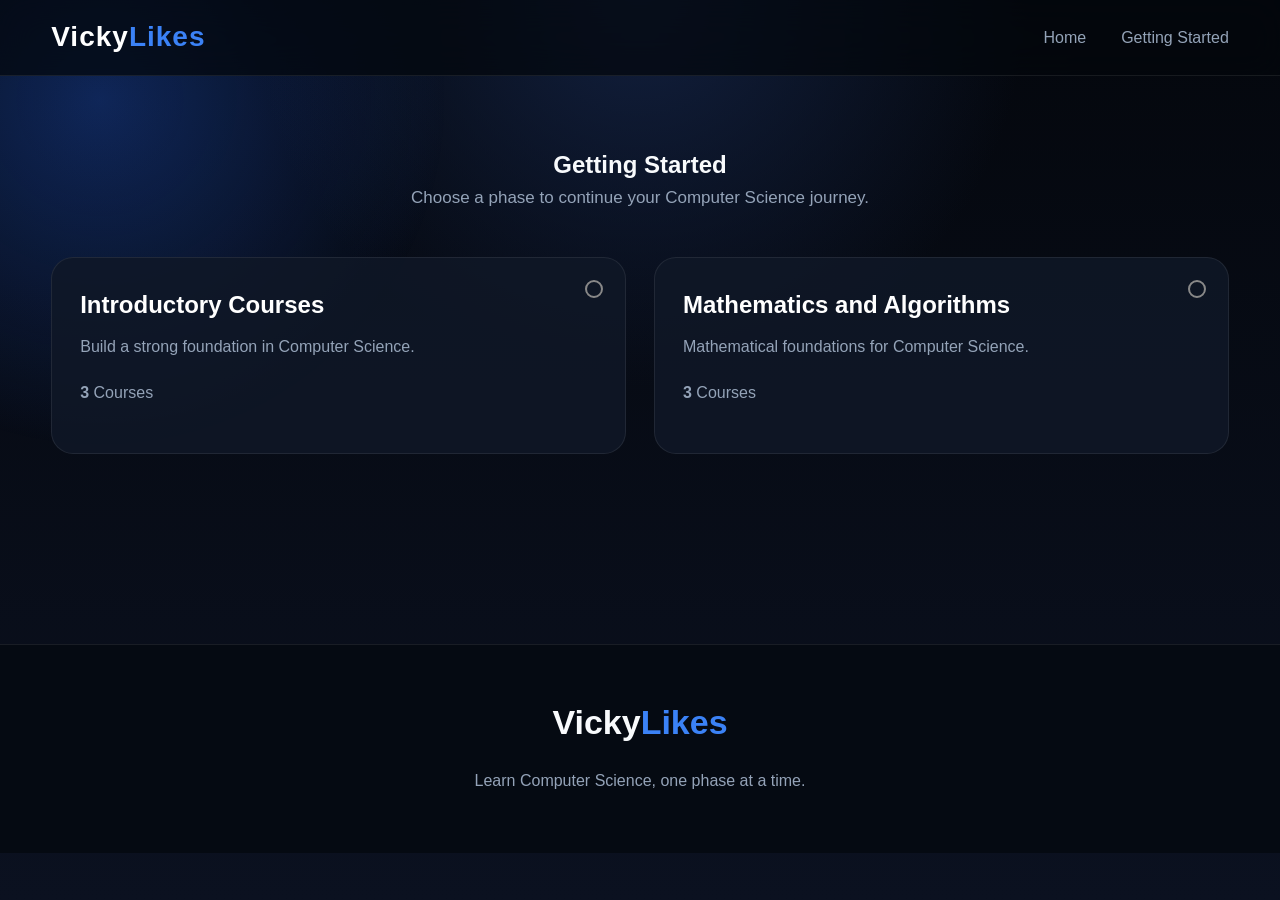
<file: getting_started.html>
<!DOCTYPE html>
<html lang="en">

<head>
    <meta charset="UTF-8">

    <meta name="viewport"
          content="width=device-width, initial-scale=1.0">

    <meta name="description"
          content="Start the VickyLikes Computer Science learning roadmap.">

    <title>Getting Started | VickyLikes</title>

    <link rel="stylesheet"
          href="css/style.css">
</head>

<body>

<div class="background-glow"></div>

<header>
    <div class="container">

        <nav>
            <a href="index.html" class="logo">
                Vicky<span>Likes</span>
            </a>

            <ul class="nav-links">

                <li>
                    <a href="index.html">Home</a>
                </li>

                <li>
                    <a href="getting_started.html">
                        Getting Started
                    </a>
                </li>

            </ul>
        </nav>

    </div>
</header>


<main>

<section class="home-section">

    <div class="container">

        <div class="section-header">

            <h1>Getting Started</h1>

            <p>
                Choose a phase to continue your
                Computer Science journey.
            </p>

        </div>


        <div id="phaseGrid"
             class="course-grid">

            <!--
            JavaScript will automatically
            create the phase cards here.
            -->

        </div>

    </div>

</section>

</main>


<footer>

    <div class="container">

        <div class="footer-content">

            <h2>
                Vicky<span>Likes</span>
            </h2>

            <p>
                Learn Computer Science,
                one phase at a time.
            </p>

        </div>

    </div>

</footer>


<script defer src="js/config.js"></script>

<script defer src="js/courses.js"></script>

<script defer src="js/script.js"></script>

</body>

</html>
</file>
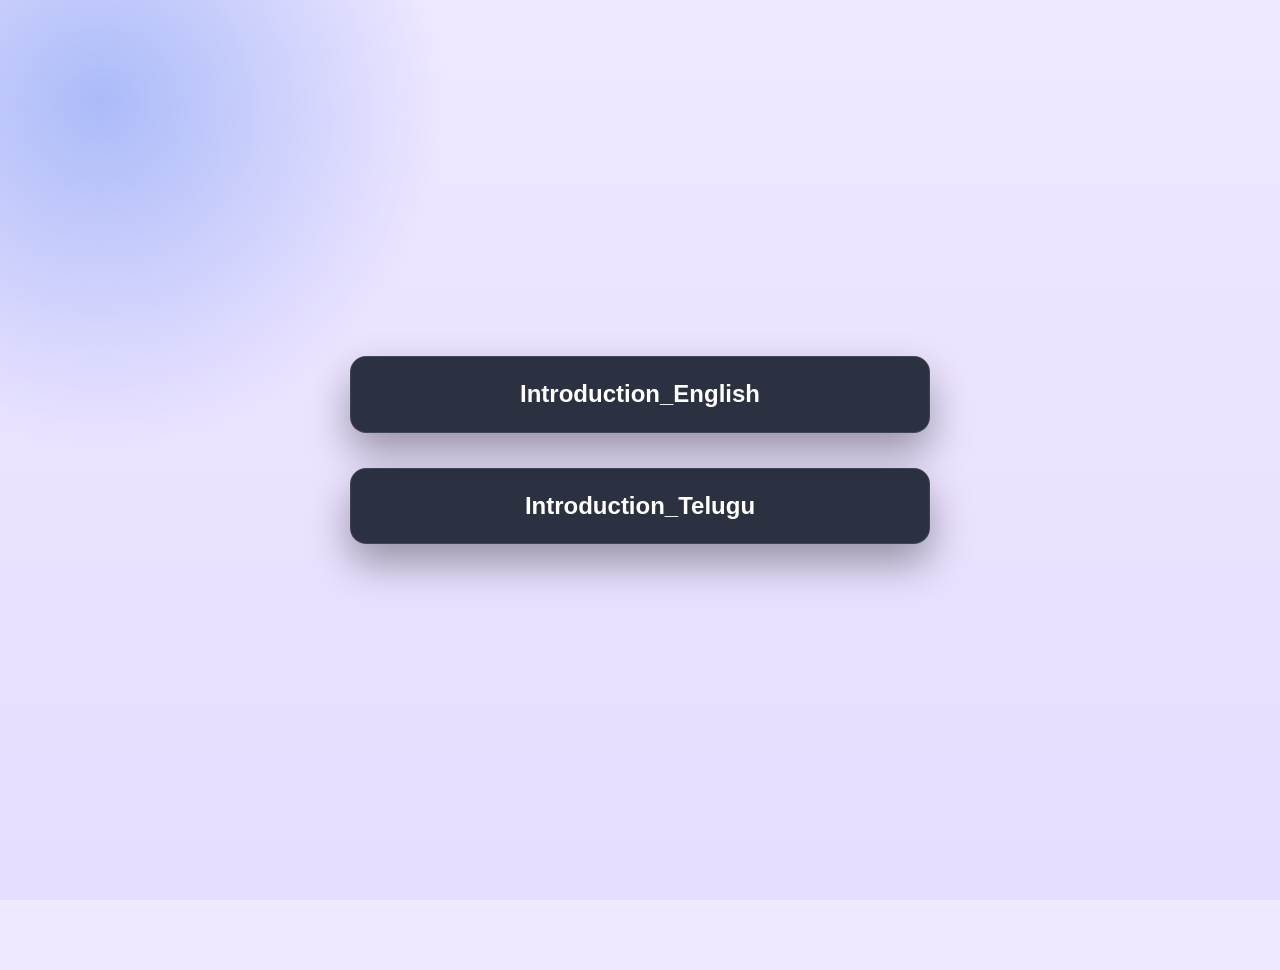
<file: introduction.html>
<!DOCTYPE html>
<html lang="en">

<head>
    <style>

html,
body{

margin:0;

padding:0;

height:100%;

}

body{

display:flex;

justify-content:center;

align-items:center;

}

</style>

<meta charset="UTF-8">

<meta name="viewport"
content="width=device-width, initial-scale=1.0">

<title>Introduction | VickyLikes</title>

<link rel="stylesheet"
href="css/style.css">

</head>

<body>

<div class="background-glow"></div>

<section class="home-section">

<div class="container">

<div class="intro-page">

<a class="intro-language-box"

href="Introduction_English.txt">

Introduction_English

</a>

<a class="intro-language-box"

href="Introduction_Telugu.txt">

Introduction_Telugu

</a>

</div>

</div>

</section>

</body>

</html>
</file>
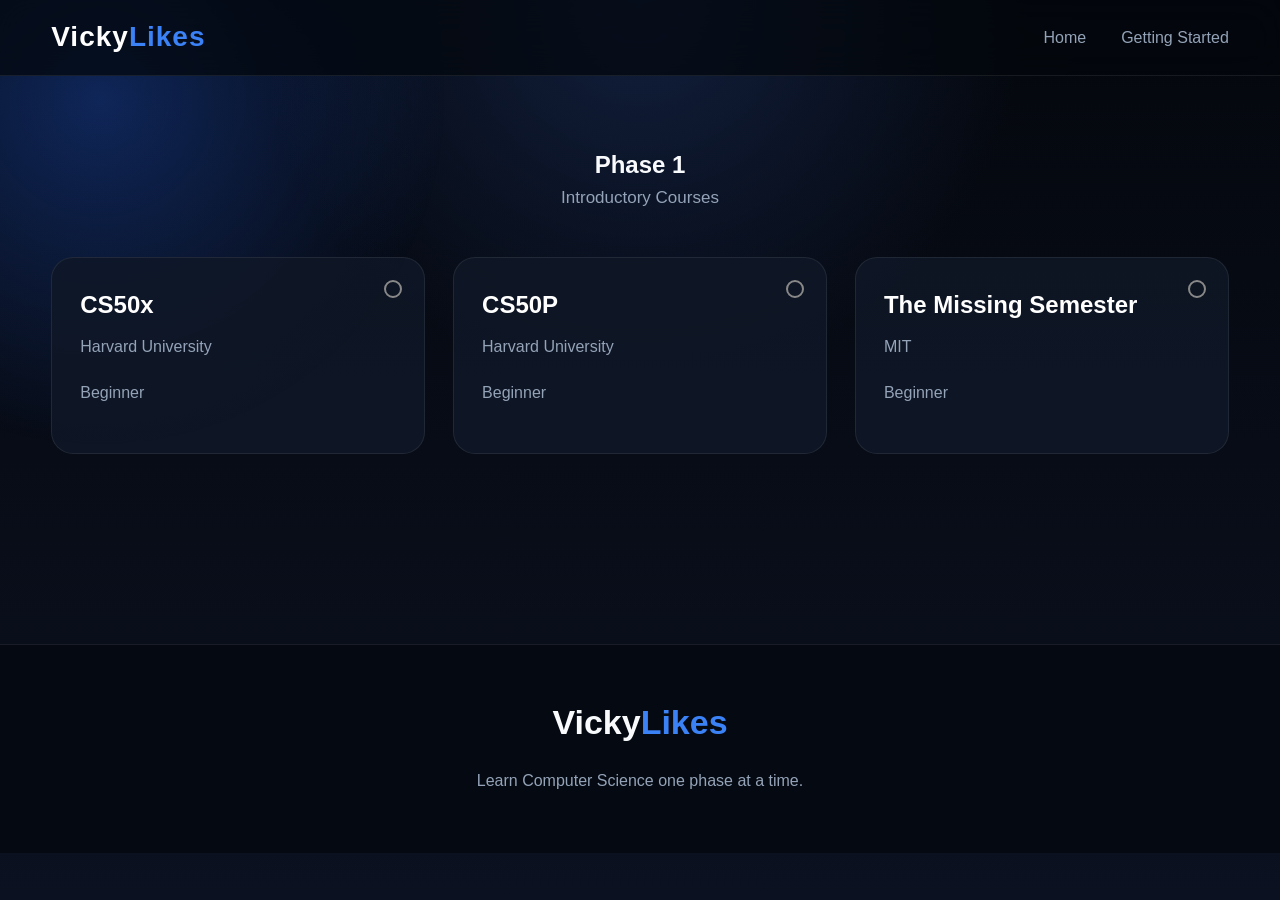
<file: phases/phase1.html>
<!DOCTYPE html>
<html lang="en">

<head>

<meta charset="UTF-8">

<meta name="viewport"
content="width=device-width, initial-scale=1.0">

<title>Phase 1 | VickyLikes</title>

<link rel="stylesheet"
href="../css/style.css">

</head>

<body>

<div class="background-glow"></div>

<header>

<div class="container">

<nav>

<a href="../index.html" class="logo">

Vicky<span>Likes</span>

</a>

<ul class="nav-links">

<li><a href="../index.html">Home</a></li>

<li><a href="../getting_started.html">Getting Started</a></li>

</ul>

</nav>

</div>

</header>

<main>

<section class="home-section">

<div class="container">

<div class="section-header">

<h1>Phase 1</h1>

<p>Introductory Courses</p>

</div>

<div class="course-grid" id="courseGrid">

</div>

</div>

</section>

</main>

<footer>

<div class="container">

<div class="footer-content">

<h2>Vicky<span>Likes</span></h2>

<p>Learn Computer Science one phase at a time.</p>

</div>

</div>

</footer>
<script defer src="../js/config.js"></script>

<script defer src="../js/courses.js"></script>

<script defer src="../js/script.js"></script>

</body>

</html>
</file>
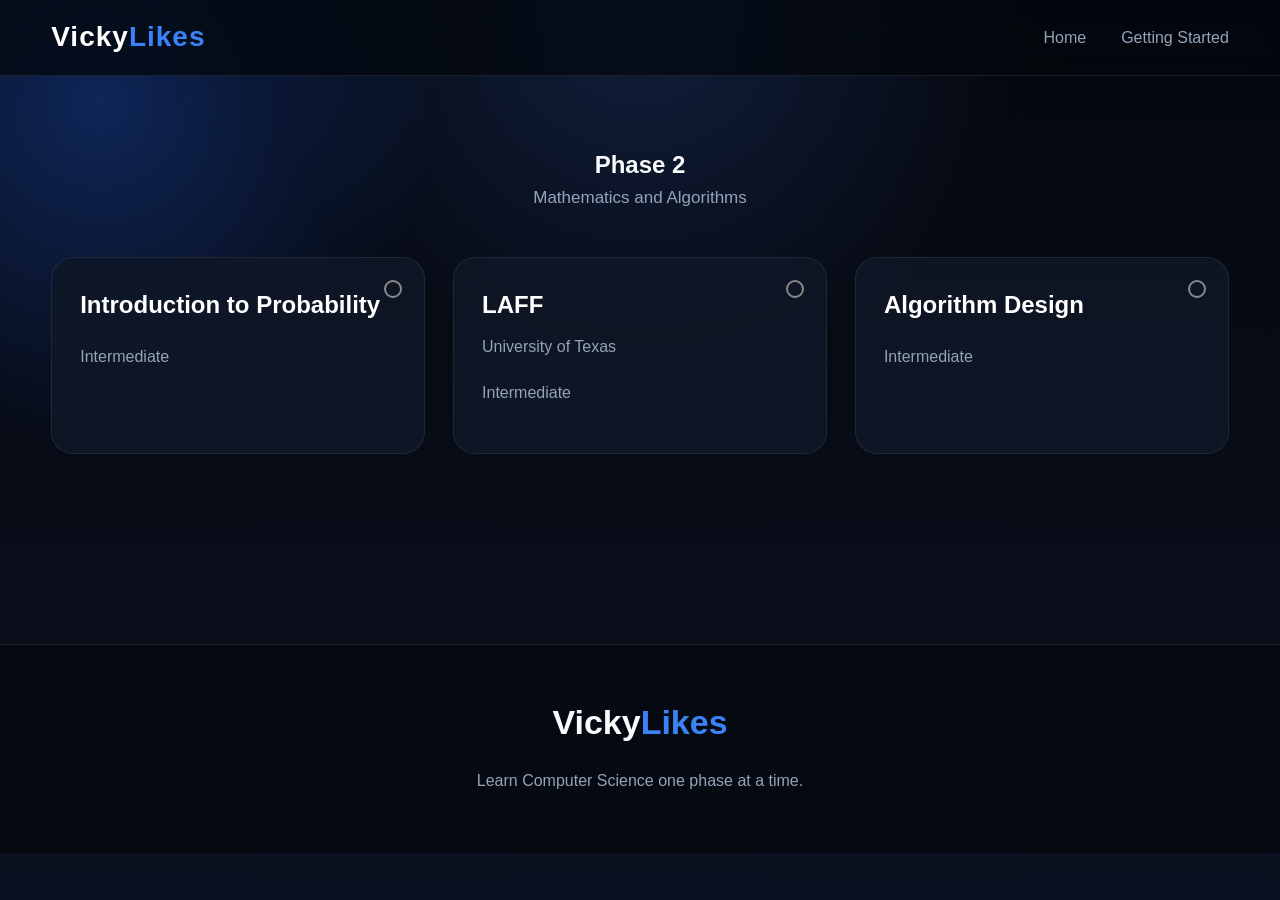
<file: phases/phase2.html>
<!DOCTYPE html>
<html lang="en">

<head>

<meta charset="UTF-8">

<meta name="viewport"
content="width=device-width, initial-scale=1.0">

<title>Phase 2 | VickyLikes</title>

<link rel="stylesheet"
href="../css/style.css">

</head>

<body>

<div class="background-glow"></div>

<header>

<div class="container">

<nav>

<a href="../index.html" class="logo">

Vicky<span>Likes</span>

</a>

<ul class="nav-links">

<li><a href="../index.html">Home</a></li>

<li><a href="../getting_started.html">Getting Started</a></li>

</ul>

</nav>

</div>

</header>

<main>

<section class="home-section">

<div class="container">

<div class="section-header">

<h1>Phase 2</h1>

<p>Mathematics and Algorithms</p>

</div>

<div class="course-grid" id="courseGrid2">

</div>

</div>

</section>

</main>

<footer>

<div class="container">

<div class="footer-content">

<h2>Vicky<span>Likes</span></h2>

<p>Learn Computer Science one phase at a time.</p>

</div>

</div>

</footer>

<script defer src="../js/config.js"></script>

<script defer src="../js/courses.js"></script>

<script defer src="../js/script.js"></script>

</body>

</html>
</file>
<file: css/style.css>
/*
==========================================================
VickyLikes Premium Theme
Version 2.0
Part 1
==========================================================
*/

:root{

--bg:#04070d;
--bg2:#0b1120;

--card:#101827;

--card2:#182233;

--primary:#3b82f6;

--secondary:#06b6d4;

--success:#22c55e;

--warning:#f59e0b;

--danger:#ef4444;

--text:#f8fafc;

--muted:#94a3b8;

--border:rgba(255,255,255,.08);

--shadow:0 20px 40px rgba(0,0,0,.45);

--radius:18px;

--transition:.35s;

}



*{

margin:0;

padding:0;

box-sizing:border-box;

}



html{

scroll-behavior:smooth;

}



body{

background:

radial-gradient(circle at top,#12203f 0%,transparent 35%),

linear-gradient(180deg,#04070d,#0b1120);

font-family:

"Segoe UI",

Tahoma,

Geneva,

Verdana,

sans-serif;

color:var(--text);

overflow-x:hidden;

min-height:100vh;

line-height:1.6;

}



a{

text-decoration:none;

color:inherit;

}



img{

max-width:100%;

display:block;

}



button{

cursor:pointer;

font:inherit;

}



.container{

width:min(1200px,92%);

margin:auto;

}



section{

padding:90px 0;

}



::selection{

background:var(--primary);

color:white;

}



/*==========================
Scrollbar
==========================*/

::-webkit-scrollbar{

width:10px;

}

::-webkit-scrollbar-track{

background:#08101b;

}

::-webkit-scrollbar-thumb{

background:#23324a;

border-radius:20px;

}

::-webkit-scrollbar-thumb:hover{

background:#3b82f6;

}



/*==========================
Navigation
==========================*/

header{

position:sticky;

top:0;

z-index:999;

backdrop-filter:blur(18px);

background:rgba(4,7,13,.72);

border-bottom:1px solid var(--border);

}



nav{

height:75px;

display:flex;

align-items:center;

justify-content:space-between;

}



.logo{

font-size:28px;

font-weight:700;

letter-spacing:1px;

color:white;

}



.logo span{

color:var(--primary);

}



.nav-links{

display:flex;

gap:35px;

list-style:none;

}



.nav-links a{

color:var(--muted);

transition:var(--transition);

font-weight:500;

}



.nav-links a:hover{

color:white;

}



/*==========================
Hero
==========================*/

.hero{

padding-top:110px;

padding-bottom:90px;

display:flex;

align-items:center;

justify-content:space-between;

gap:80px;

}



.hero-text{

flex:1;

}



.hero-text h1{

font-size:58px;

line-height:1.1;

margin-bottom:22px;

}



.hero-text p{

font-size:18px;

color:var(--muted);

max-width:650px;

margin-bottom:40px;

}
/*==========================================================
PART 2
Buttons
Cards
Statistics
Footer
==========================================================*/

/*==========================
Hero Buttons
==========================*/

.hero-buttons{

display:flex;

gap:20px;

flex-wrap:wrap;

margin-top:35px;

}

.primary-btn{

display:inline-flex;

align-items:center;

justify-content:center;

padding:15px 34px;

background:linear-gradient(135deg,#2563eb,#06b6d4);

border-radius:14px;

color:white;

font-weight:600;

transition:var(--transition);

box-shadow:0 10px 30px rgba(37,99,235,.35);

}

.primary-btn:hover{

transform:translateY(-5px);

box-shadow:0 18px 40px rgba(37,99,235,.5);

}

.secondary-btn{

display:inline-flex;

align-items:center;

justify-content:center;

padding:15px 34px;

border:1px solid var(--border);

background:rgba(255,255,255,.04);

border-radius:14px;

color:white;

transition:var(--transition);

}

.secondary-btn:hover{

background:rgba(255,255,255,.08);

transform:translateY(-5px);

}



/*==========================
Sections
==========================*/

.home-section{

padding:70px 0;

}

.section-header{

text-align:center;

margin-bottom:45px;

}

.section-header h2{

font-size:38px;

margin-bottom:12px;

}

.section-header p{

color:var(--muted);

font-size:17px;

}



/*==========================
Feature Card
==========================*/

.feature-card{

display:flex;

align-items:center;

gap:28px;

padding:30px;

border-radius:22px;

background:rgba(16,24,39,.82);

border:1px solid var(--border);

box-shadow:var(--shadow);

transition:var(--transition);

backdrop-filter:blur(16px);

}

.feature-card:hover{

transform:translateY(-8px);

border-color:#3b82f6;

}

.feature-icon{

font-size:48px;

}

.feature-content{

flex:1;

}

.feature-content h3{

font-size:28px;

margin-bottom:8px;

}

.feature-content p{

color:var(--muted);

}

.feature-arrow{

font-size:34px;

color:var(--primary);

}



/*==========================
Statistics
==========================*/

.stats-grid{

display:grid;

grid-template-columns:repeat(auto-fit,minmax(220px,1fr));

gap:25px;

}

.stat-card{

padding:35px;

background:rgba(16,24,39,.82);

border-radius:20px;

border:1px solid var(--border);

text-align:center;

transition:.35s;

backdrop-filter:blur(15px);

}

.stat-card:hover{

transform:translateY(-8px);

border-color:#3b82f6;

}

.stat-card h3{

font-size:42px;

color:var(--secondary);

margin-bottom:12px;

}

.stat-card p{

color:var(--muted);

}



/*==========================
Knowledge Tree
==========================*/

.tree-card{

padding:45px;

border-radius:24px;

background:rgba(16,24,39,.82);

border:1px solid var(--border);

text-align:center;

box-shadow:var(--shadow);

}

.tree-placeholder{

font-size:120px;

margin-bottom:20px;

animation:treeFloat 4s ease-in-out infinite;

}

@keyframes treeFloat{

0%{

transform:translateY(0px);

}

50%{

transform:translateY(-12px);

}

100%{

transform:translateY(0px);

}

}



/*==========================
Updates
==========================*/

.updates-card{

padding:35px;

background:rgba(16,24,39,.82);

border-radius:22px;

border:1px solid var(--border);

}

.updates-card ul{

list-style:none;

display:flex;

flex-direction:column;

gap:16px;

}

.updates-card li{

padding:14px 18px;

background:rgba(255,255,255,.03);

border-radius:12px;

}



/*==========================
Footer
==========================*/

footer{

margin-top:90px;

padding:50px 0;

border-top:1px solid var(--border);

background:#050a12;

}

.footer-content{

text-align:center;

}

.footer-content h2{

font-size:34px;

margin-bottom:18px;

}

.footer-content span{

color:var(--primary);

}

.footer-content p{

color:var(--muted);

margin-bottom:10px;

}
/*==========================================================
PART 3
Responsive
Animations
Utilities
==========================================================*/


/*==========================
Fade Animation
==========================*/

.fade-in{

opacity:0;

transform:translateY(30px);

animation:fadeIn .8s ease forwards;

}

@keyframes fadeIn{

0%{

opacity:0;

transform:translateY(30px);

}

100%{

opacity:1;

transform:translateY(0);

}

}



/*==========================
Glass Effect
==========================*/

.glass{

background:rgba(255,255,255,.05);

backdrop-filter:blur(18px);

-webkit-backdrop-filter:blur(18px);

border:1px solid rgba(255,255,255,.08);

}



/*==========================
Reusable Cards
==========================*/

.card{

background:rgba(16,24,39,.82);

border-radius:22px;

border:1px solid var(--border);

padding:30px;

transition:var(--transition);

box-shadow:var(--shadow);

}

.card:hover{

transform:translateY(-8px);

border-color:var(--primary);

}



/*==========================
Course Cards
==========================*/

.course-grid{

display:grid;

grid-template-columns:repeat(auto-fit,minmax(300px,1fr));

gap:28px;

margin-top:35px;

}

.course-card{

position:relative;

padding:28px;

background:rgba(16,24,39,.85);

border-radius:22px;

border:1px solid var(--border);

transition:.35s;

overflow:hidden;

}

.course-card:hover{

transform:translateY(-8px);

border-color:var(--primary);

box-shadow:0 20px 40px rgba(0,0,0,.35);

}

.course-card h3{

font-size:24px;

margin-bottom:10px;

}

.course-card p{

color:var(--muted);

margin-bottom:20px;

}



/*==========================
Completion Dot
==========================*/

.complete-dot{

width:18px;

height:18px;

border-radius:50%;

border:2px solid #888;

cursor:pointer;

transition:.3s;

position:absolute;

top:22px;

right:22px;

background:transparent;

}

.complete-dot.completed{

background:#22c55e;

border-color:#22c55e;

box-shadow:0 0 18px rgba(34,197,94,.65);

}



/*==========================
Bookmark
==========================*/

.bookmark{

position:absolute;

top:22px;

right:55px;

font-size:20px;

cursor:pointer;

transition:.3s;

user-select:none;

}

.bookmark:hover{

transform:scale(1.15);

}



/*==========================
Future Bodhi Tree Area
==========================*/

.tree-container{

width:100%;

height:650px;

display:flex;

align-items:center;

justify-content:center;

margin-top:40px;

border-radius:24px;

background:linear-gradient(

180deg,

#1b4332 0%,

#2d6a4f 20%,

#74c69d 100%

);

overflow:hidden;

position:relative;

}



/*==========================
Responsive
==========================*/

@media(max-width:1000px){

.hero{

flex-direction:column;

text-align:center;

gap:50px;

}

.hero-text h1{

font-size:46px;

}

.nav-links{

gap:18px;

}

}



@media(max-width:768px){

nav{

flex-direction:column;

height:auto;

padding:20px 0;

gap:20px;

}

.nav-links{

flex-wrap:wrap;

justify-content:center;

}

.hero{

padding-top:70px;

}
.hero-layout{

flex-direction:column;

align-items:center;

gap:30px;

}

.hero-left,

.hero-right{

width:100%;

justify-content:center;

}

.intro-btn{

width:min(700px,95%);

}

.new-name-box{

width:220px;

height:220px;

}

.hero-text h1{

font-size:38px;

}

.section-header h2{

font-size:30px;

}

.feature-card{

flex-direction:column;

text-align:center;

}

.tree-placeholder{

font-size:90px;

}

}



@media(max-width:500px){

.hero-text h1{

font-size:30px;

}

.primary-btn,

.secondary-btn{

width:100%;

}

.hero-buttons{

flex-direction:column;

}

.course-grid{

grid-template-columns:1fr;

}

.stats-grid{

grid-template-columns:1fr;

}

}



/*==========================
End
==========================*/
.background-glow{

position:fixed;

top:-250px;

left:-250px;

width:700px;

height:700px;

background:radial-gradient(circle,#2563eb55 0%,transparent 70%);

pointer-events:none;

z-index:-1;

animation:glowMove 15s ease-in-out infinite;

}

@keyframes glowMove{

0%{

transform:translate(0,0);

}

50%{

transform:translate(250px,120px);

}

100%{

transform:translate(0,0);

}

}
/*==========================================================
Launch Version Improvements
==========================================================*/

.logo{

transition:.3s;

}

.logo:hover{

transform:scale(1.05);

}

.course-card{

cursor:pointer;

}

.course-card h3{

color:#ffffff;

}

.course-card:hover h3{

color:#60a5fa;

}

.feature-card{

cursor:pointer;

}

.stat-card{

cursor:default;

}

.home-section{

animation:fadeIn .8s ease;

}

.updates-card li{

transition:.3s;

}

.updates-card li:hover{

transform:translateX(10px);

background:rgba(59,130,246,.12);

}

footer{

margin-top:120px;

}

@media(max-width:768px){

.hero-buttons{

align-items:center;

}

.feature-arrow{

display:none;

}

}
/*==========================================================
Introduction Button
==========================================================*/
.intro-btn{

width:520px;

height:52px;

display:flex;

align-items:center;

justify-content:center;

padding:0;

font-size:20px;

font-weight:600;

border-radius:14px;

}
/*==========================================================
NEW_NAME Hero Box
==========================================================*/

.new-name-box{

width:250px;

height:250px;

display:flex;

align-items:center;

justify-content:center;

text-decoration:none;

background:#000000;

color:#ffffff;

border:2px solid #ffffff;

border-radius:22px;

font-size:26px;

font-weight:700;

letter-spacing:1px;

margin-left:auto;

box-shadow:

0 0 10px #ffffff,

0 0 20px #ffffff,

0 0 40px rgba(255,255,255,.75);

transition:.35s;

}

.new-name-box:hover{

transform:translateY(-8px) scale(1.03);

box-shadow:

0 0 14px #ffffff,

0 0 28px #ffffff,

0 0 50px rgba(255,255,255,.95);

}
/*==========================================================
Introduction Page
==========================================================*/

.intro-page{

min-height:100vh;

display:flex;

flex-direction:column;

justify-content:center;

align-items:center;

gap:35px;

}

.intro-language-box{

width:700px;

max-width:90%;

padding:18px 30px;

background:rgba(16,24,39,.88);

border:1px solid rgba(255,255,255,.1);

border-radius:16px;

color:#ffffff;

font-size:24px;

font-weight:600;

text-align:center;

transition:.35s;

box-shadow:0 20px 40px rgba(0,0,0,.35);

}

.intro-language-box:hover{

transform:translateY(-6px);

border-color:#60a5fa;

background:rgba(30,41,59,.95);

}
/*==========================================================
TODO 1 Background
==========================================================*/

body:has(.intro-page){

background:#E8E0FF;

background:linear-gradient(
180deg,
#EFE8FF 0%,
#E7DDFF 100%
);

}
/*==========================================================
Text Reader (TODO 1)
==========================================================*/

body:has(pre){

background:#FFE7D1;

background-image:

repeating-linear-gradient(

to bottom,

transparent 0px,

transparent 31px,

#000000 32px

);

background-attachment:fixed;

}

pre{

margin:0;

padding:0 12px;

width:100%;

white-space:pre-wrap;

word-wrap:break-word;

font-size:18px;

line-height:32px;

font-family:

"Consolas",

"Courier New",

monospace;

color:#111;

background:transparent;

}

/*==========================================================
Hero Layout
==========================================================*/

.hero-layout{

display:flex;

justify-content:space-between;

align-items:center;

width:100%;

margin-top:35px;

gap:60px;

}

.hero-left{

flex:1;

display:flex;

justify-content:flex-start;

align-items:center;

}

.hero-right{

display:flex;

justify-content:flex-end;

align-items:center;

}
.hero{

align-items:flex-start;

}

.hero-layout{

margin-top:45px;

}

.hero-left{

padding-right:40px;

}

.hero-right{

min-width:280px;

display:flex;

justify-content:flex-end;

}

.intro-btn{

max-width:540px;

}

.new-name-box{

flex-shrink:0;

}
/*==========================================================
Google Login Popup
==========================================================*/

#loginOverlay{

position:fixed;

inset:0;

z-index:99999;

display:flex;

align-items:center;

justify-content:center;

background:rgba(0,0,0,.72);

backdrop-filter:blur(8px);

}

#loginBox{

width:380px;

max-width:90%;

padding:35px;

text-align:center;

background:#111827;

color:#ffffff;

border:1px solid rgba(255,255,255,.2);

border-radius:20px;

box-shadow:0 25px 70px rgba(0,0,0,.55);

}

#loginBox h2{

margin:0 0 12px;

font-size:26px;

}

#loginBox p{

margin:0 0 25px;

color:#cbd5e1;

}

#googleLogin,
#closeLogin{

width:100%;

padding:14px;

margin-top:10px;

border-radius:10px;

font-size:16px;

font-weight:600;

cursor:pointer;

}

#googleLogin{

background:#ffffff;

color:#111827;

border:0;

}

#closeLogin{

background:transparent;

color:#ffffff;

border:1px solid #64748b;

}

#googleLogin:hover{

transform:translateY(-2px);

}

#closeLogin:hover{

background:rgba(255,255,255,.08);

}
</file>
